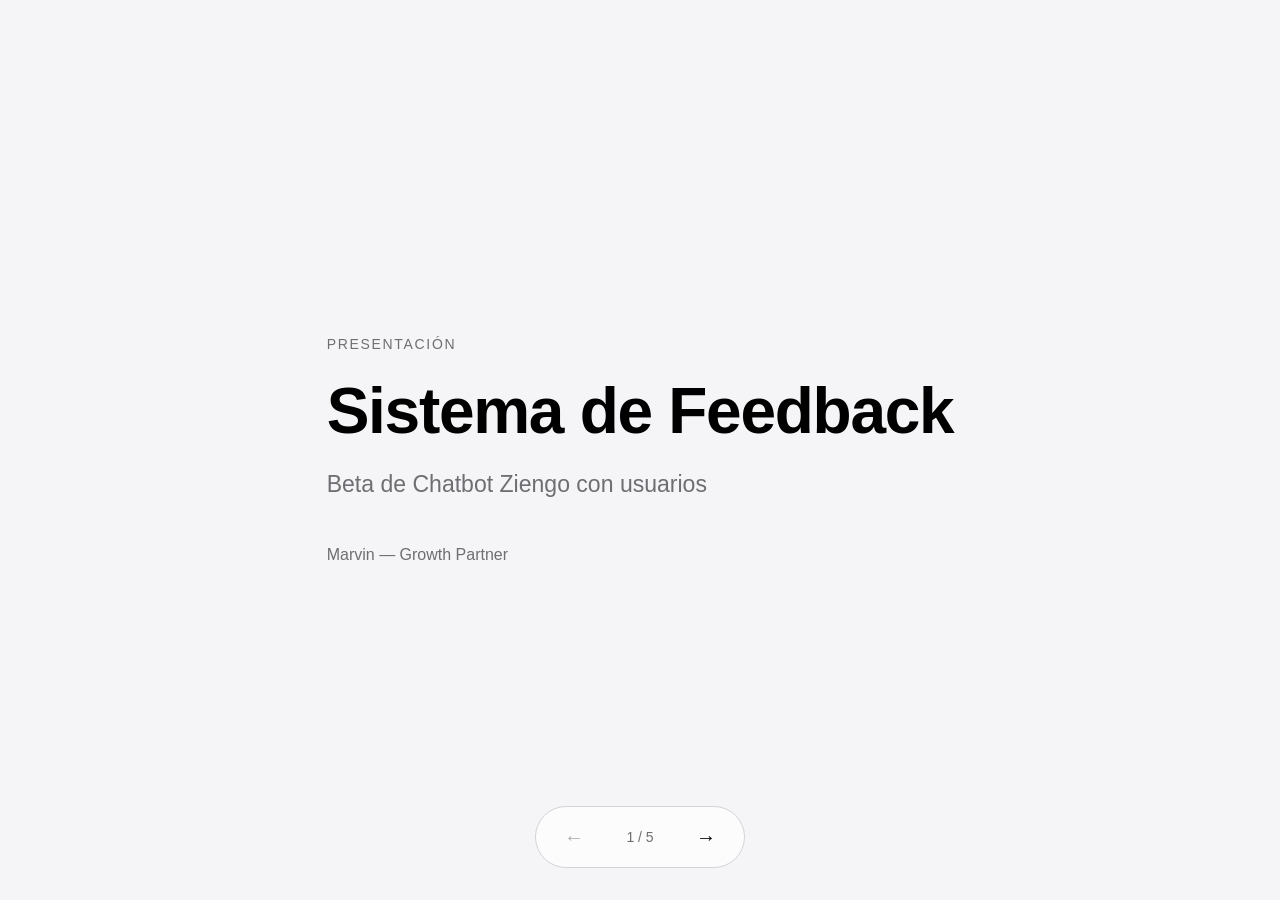
<file: feedback-system-presentation-chatbotziengo/index.html>
<!DOCTYPE html>
<!--
  ╔══════════════════════════════════════════════════════════════╗
  ║  PRESENTACIÓN: SISTEMA DE FEEDBACK — CHATBOT ZIENGO          ║
  ║  Autor: Marvin (Growth Partner)                              ║
  ║  Este archivo arma la ESTRUCTURA (los "ladrillos" de la web) ║
  ║  El diseño visual está en styles.css                         ║
  ║  La interactividad (cambiar de slide) está en script.js      ║
  ╚══════════════════════════════════════════════════════════════╝
-->
<html lang="es">
<head>
  <!-- Configuración básica del documento -->
  <meta charset="UTF-8" />
  <!-- viewport: hace que la página se vea bien en celulares y pantallas distintas -->
  <meta name="viewport" content="width=device-width, initial-scale=1.0" />

  <title>Sistema de Feedback — Chatbot Ziengo</title>

  <!-- Conectamos la hoja de estilos (el "diseño visual") -->
  <link rel="stylesheet" href="styles.css" />
</head>

<body>

  <!--
    CONTENEDOR PRINCIPAL DE LA PRESENTACIÓN
    Adentro vamos a tener los 5 slides, uno detrás del otro.
    El JavaScript se encargará de mostrar solo uno por vez.
  -->
  <main class="presentation">

    <!-- ═══════════════════════════════════════════════════════ -->
    <!-- SLIDE 1: PORTADA                                          -->
    <!-- ═══════════════════════════════════════════════════════ -->
    <!--
      data-slide-index="0" → es una etiqueta para que JS identifique
      cada slide por su número. Empezamos en 0 (como cuenta JS).
      La clase "is-active" indica cuál slide se muestra ahora.
    -->
    <section class="slide is-active" data-slide-index="0">
      <div class="slide-content">
        <p class="slide-eyebrow">Presentación</p>
        <h1 class="slide-title">Sistema de Feedback</h1>
        <p class="slide-subtitle">Beta de Chatbot Ziengo con usuarios</p>
        <p class="slide-author">Marvin — Growth Partner</p>
      </div>
    </section>

    <!-- ═══════════════════════════════════════════════════════ -->
    <!-- SLIDE 2: CONTEXTO                                         -->
    <!-- ═══════════════════════════════════════════════════════ -->
    <section class="slide" data-slide-index="1">
      <div class="slide-content">
        <p class="slide-eyebrow">01 · Contexto</p>
        <h1 class="slide-title">¿Qué es Chatbot Ziengo?</h1>
        <p class="slide-body">
          Una webapp con chatbot que, mediante web scraping,
          centraliza y responde sobre promos de tus marcas favoritas.
        </p>
        <p class="slide-body slide-body-muted">
          Esta beta busca validar el producto con usuarios reales
          antes de escalar.
        </p>
      </div>
    </section>

    <!-- ═══════════════════════════════════════════════════════ -->
    <!-- SLIDE 3: CÓMO RECOLECTAMOS FEEDBACK                       -->
    <!-- ═══════════════════════════════════════════════════════ -->
    <section class="slide" data-slide-index="2">
      <div class="slide-content">
        <p class="slide-eyebrow">02 · Recolección</p>
        <h1 class="slide-title">Cómo recolectamos feedback</h1>

        <!--
          ul = unordered list = lista desordenada (con viñetas).
          Cada <li> es un elemento de la lista.
          Estos son PLACEHOLDERS: vos los reemplazás con los reales.
        -->
        <ul class="slide-list">
          <li>Encuestas in-app al cerrar conversación</li>
          <li>Entrevistas 1:1 con usuarios activos</li>
          <li>Métricas de uso del chatbot</li>
          <li>Reportes espontáneos de los usuarios</li>
        </ul>
      </div>
    </section>

    <!-- ═══════════════════════════════════════════════════════ -->
    <!-- SLIDE 4: CÓMO LO PROCESAMOS Y PRIORIZAMOS                 -->
    <!-- ═══════════════════════════════════════════════════════ -->
    <section class="slide" data-slide-index="3">
      <div class="slide-content">
        <p class="slide-eyebrow">03 · Procesamiento</p>
        <h1 class="slide-title">Cómo lo procesamos y priorizamos</h1>
        <ul class="slide-list">
          <li>Categorización por tipo (bug, feature, UX, contenido)</li>
          <li>Cruce con métricas: ¿cuántos lo reportan?</li>
          <li>Priorización por impacto vs. esfuerzo</li>
          <li>Decisión semanal sobre qué se ataca primero</li>
        </ul>
      </div>
    </section>

    <!-- ═══════════════════════════════════════════════════════ -->
    <!-- SLIDE 5: CIERRE                                           -->
    <!-- ═══════════════════════════════════════════════════════ -->
    <section class="slide" data-slide-index="4">
      <div class="slide-content">
        <p class="slide-eyebrow">Cierre</p>
        <h1 class="slide-title">Próximos pasos</h1>
        <p class="slide-body">
          Iteramos sobre los hallazgos clave de la beta
          y preparamos al producto para una expansión controlada.
        </p>
        <p class="slide-author">Gracias.</p>
      </div>
    </section>

  </main>

  <!--
    ═══════════════════════════════════════════════════════════
    CONTROLES DE NAVEGACIÓN
    Botones de izquierda/derecha + contador "X de Y".
    El JavaScript escucha los clicks y las flechas del teclado.
    ═══════════════════════════════════════════════════════════
  -->
  <nav class="controls" aria-label="Navegación de slides">
    <!--
      type="button" evita que el botón intente enviar un formulario.
      aria-label es para lectores de pantalla (accesibilidad).
    -->
    <button
      type="button"
      class="nav-button"
      id="prev-button"
      aria-label="Slide anterior"
    >
      ←
    </button>

    <!--
      El contador se llena dinámicamente con JS.
      Por ahora arranca en "1 / 5" como placeholder estático.
    -->
    <span class="slide-counter" id="slide-counter">1 / 5</span>

    <button
      type="button"
      class="nav-button"
      id="next-button"
      aria-label="Slide siguiente"
    >
      →
    </button>
  </nav>

  <!--
    Conectamos el archivo de JavaScript al final del <body>.
    Lo ponemos al final para que el HTML cargue primero
    y el JS pueda encontrar todos los elementos cuando se ejecute.
  -->
  <script src="script.js"></script>

</body>
</html>
</file>
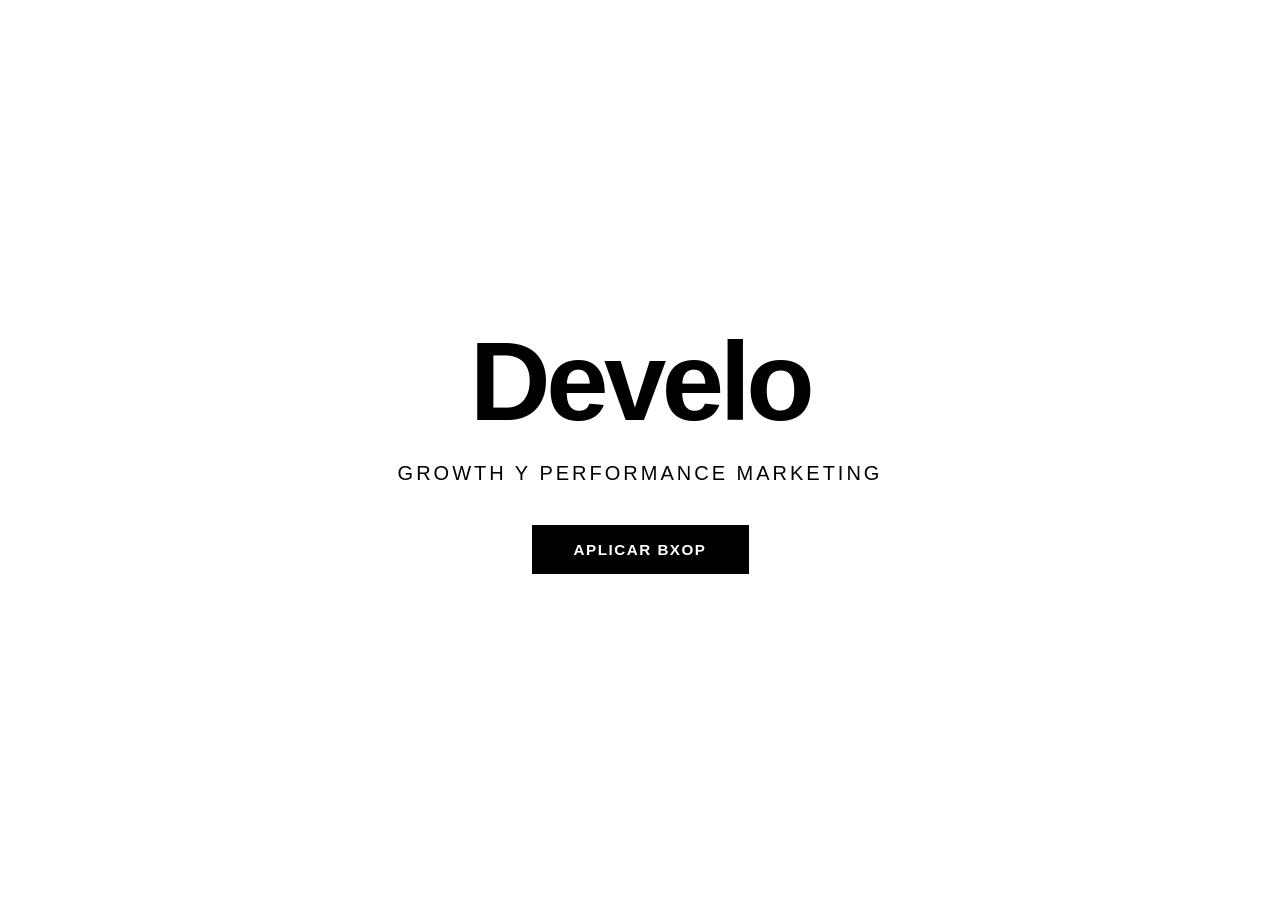
<file: landing-develo/index.html>
<!DOCTYPE html>
<html lang="es">
<head>
  <meta charset="UTF-8" />
  <meta name="viewport" content="width=device-width, initial-scale=1.0" />
  <title>Develo</title>
  <link rel="stylesheet" href="styles.css" />
</head>
<body>
  <main class="hero">
    <h1 class="titulo">Develo</h1>
    <p class="subtitulo">Growth y Performance Marketing</p>
    <button id="btn-optimizar">Aplicar BXOP</button>
  </main>
  <script src="codigo.js"></script>
</body>
</html>
</file>
<file: feedback-system-presentation-chatbotziengo/styles.css>
/*
  ╔══════════════════════════════════════════════════════════════╗
  ║  ESTILOS — SISTEMA DE FEEDBACK CHATBOT ZIENGO                ║
  ║  Estética: minimalista, tipo Apple                           ║
  ║  Paleta:   blanco roto + gris oscuro + acento negro          ║
  ╚══════════════════════════════════════════════════════════════╝

  CÓMO LEER ESTE ARCHIVO:
  CSS funciona así → "elemento { propiedad: valor; }"
  Es como decir: "a TAL cosa, ponele TAL característica".
*/


/* ─────────────────────────────────────────────────────────────
   1. VARIABLES DE COLOR Y MEDIDAS
   Las definimos una vez acá arriba y las reusamos en todo el
   archivo. Si querés cambiar el color principal, lo cambiás
   acá y se actualiza en toda la presentación.
   ───────────────────────────────────────────────────────────── */
:root {
  /* Colores */
  --color-background: #F5F5F7;   /* blanco roto (fondo) */
  --color-text:       #1D1D1F;   /* gris muy oscuro (texto principal) */
  --color-muted:      #6E6E73;   /* gris medio (texto secundario) */
  --color-accent:     #000000;   /* negro puro (acentos y botones) */
  --color-border:     #D2D2D7;   /* gris clarito (líneas finas) */

  /* Tipografía */
  --font-family: -apple-system, BlinkMacSystemFont, "SF Pro Display",
                 "Helvetica Neue", "Inter", Arial, sans-serif;

  /* Tiempo de las animaciones */
  --transition-speed: 0.6s;
}


/* ─────────────────────────────────────────────────────────────
   2. RESET BÁSICO
   Los navegadores aplican estilos por defecto distintos entre sí.
   Acá los "limpiamos" para empezar todos desde cero parejo.
   ───────────────────────────────────────────────────────────── */
* {
  /* Resetea márgenes y rellenos a cero en TODOS los elementos */
  margin: 0;
  padding: 0;
  /* box-sizing: border-box hace que padding+border NO sumen al ancho.
     Es decir, si decís "100px de ancho", queda 100px, no 110. */
  box-sizing: border-box;
}


/* ─────────────────────────────────────────────────────────────
   3. CUERPO DE LA PÁGINA
   El "lienzo" general donde viven los slides.
   ───────────────────────────────────────────────────────────── */
body {
  font-family: var(--font-family);
  color: var(--color-text);
  background-color: var(--color-background);

  /* Hacemos que el body ocupe TODA la ventana (100% del alto) */
  min-height: 100vh;  /* vh = viewport height = % de la altura de pantalla */

  /* Suaviza la tipografía (más legible y elegante) */
  -webkit-font-smoothing: antialiased;
  -moz-osx-font-smoothing: grayscale;
}


/* ─────────────────────────────────────────────────────────────
   4. CONTENEDOR DE LA PRESENTACIÓN
   Es el "marco" que contiene los 5 slides.
   ───────────────────────────────────────────────────────────── */
.presentation {
  /* Position relative: para que los slides adentro (absolute)
     se posicionen RESPECTO a este contenedor, no a la pantalla */
  position: relative;
  width: 100%;
  height: 100vh;       /* ocupa toda la altura de la ventana */
  overflow: hidden;    /* esconde lo que se desborde */
}


/* ─────────────────────────────────────────────────────────────
   5. SLIDES
   Cada slide ocupa toda la pantalla y está superpuesto al resto.
   Solo el que tenga la clase ".is-active" es visible.
   ───────────────────────────────────────────────────────────── */
.slide {
  /* position absolute = se "despega" del flujo normal del documento.
     Los slides quedan apilados uno encima del otro. */
  position: absolute;
  top: 0;
  left: 0;
  width: 100%;
  height: 100%;

  /* Centrar el contenido del slide vertical y horizontalmente */
  display: flex;
  align-items: center;
  justify-content: center;

  /* Por defecto, todos los slides están INVISIBLES */
  opacity: 0;
  visibility: hidden;
  /* Los movemos un poquito hacia abajo para la animación de entrada */
  transform: translateY(20px);

  /* La transición: cuánto tarda en cambiar entre estados.
     "all" significa: animá todas las propiedades que cambien. */
  transition: opacity var(--transition-speed) ease,
              transform var(--transition-speed) ease,
              visibility var(--transition-speed) ease;
}

/*
  Cuando un slide tiene la clase "is-active":
  → se vuelve visible
  → vuelve a su posición original
  → opacidad al 100%
  El JavaScript se encarga de poner/sacar esta clase.
*/
.slide.is-active {
  opacity: 1;
  visibility: visible;
  transform: translateY(0);
}


/* ─────────────────────────────────────────────────────────────
   6. CONTENIDO DENTRO DE CADA SLIDE
   Acá centramos y damos espacio respirable a los textos.
   ───────────────────────────────────────────────────────────── */
.slide-content {
  /* Ancho máximo: aunque la pantalla sea muy ancha,
     el texto no se estira más de 720px (más legible). */
  max-width: 720px;
  padding: 0 2rem;     /* respiración a los lados */
  text-align: left;    /* texto alineado a la izquierda */
}


/* ─────────────────────────────────────────────────────────────
   7. TIPOGRAFÍA DE LOS SLIDES
   Tamaños grandes, mucho espacio. Estilo Apple.
   ───────────────────────────────────────────────────────────── */

/* "Eyebrow": el textito chiquito arriba del título principal */
.slide-eyebrow {
  font-size: 0.875rem;        /* chico */
  font-weight: 500;
  text-transform: uppercase;  /* TODO EN MAYÚSCULAS */
  letter-spacing: 0.12em;     /* separación entre letras */
  color: var(--color-muted);
  margin-bottom: 1.5rem;
}

/* Título principal del slide */
.slide-title {
  /* Tipografía grande, pero responsiva (se adapta a la pantalla):
     - mínimo 2.5rem
     - ideal 5vw (5% del ancho de la pantalla)
     - máximo 4.5rem */
  font-size: clamp(2.5rem, 5vw, 4.5rem);
  font-weight: 600;
  line-height: 1.1;           /* poco espacio entre líneas (compacto) */
  letter-spacing: -0.02em;    /* letras un poquito juntas (estilo Apple) */
  color: var(--color-accent); /* negro puro */
  margin-bottom: 1.5rem;
}

/* Subtítulo (usado en la portada) */
.slide-subtitle {
  font-size: clamp(1.125rem, 1.8vw, 1.5rem);
  font-weight: 400;
  color: var(--color-muted);
  margin-bottom: 3rem;
}

/* Texto de párrafo principal */
.slide-body {
  font-size: clamp(1.125rem, 1.5vw, 1.375rem);
  font-weight: 400;
  line-height: 1.5;
  color: var(--color-text);
  margin-bottom: 1.25rem;
  max-width: 600px;  /* no muy ancho, más fácil de leer */
}

/* Texto secundario (gris, más sutil) */
.slide-body-muted {
  color: var(--color-muted);
}

/* Nombre del autor / firma de cierre */
.slide-author {
  font-size: 1rem;
  font-weight: 500;
  color: var(--color-muted);
  margin-top: 2rem;
}


/* ─────────────────────────────────────────────────────────────
   8. LISTAS (usadas en slides 3 y 4)
   ───────────────────────────────────────────────────────────── */
.slide-list {
  list-style: none;  /* sin viñetas por defecto, vamos a poner las nuestras */
  margin-top: 1rem;
}

.slide-list li {
  font-size: clamp(1.125rem, 1.5vw, 1.375rem);
  font-weight: 400;
  line-height: 1.6;
  color: var(--color-text);
  padding-left: 2rem;
  position: relative;       /* necesario para posicionar la "viñeta" */
  margin-bottom: 1rem;
}

/*
  ::before es un "pseudo-elemento": creamos un contenido decorativo
  ANTES de cada <li>. Acá lo usamos como una línea negra a la izquierda.
*/
.slide-list li::before {
  content: "";                          /* contenido vacío, solo decoración */
  position: absolute;
  left: 0;
  top: 0.85em;                          /* alineada con el texto */
  width: 1rem;
  height: 1px;
  background-color: var(--color-accent); /* línea negra */
}


/* ─────────────────────────────────────────────────────────────
   9. CONTROLES DE NAVEGACIÓN
   La barra inferior con los botones ← → y el contador.
   ───────────────────────────────────────────────────────────── */
.controls {
  /* fixed = pegado a la ventana, no se mueve con el scroll */
  position: fixed;
  bottom: 2rem;
  left: 50%;
  transform: translateX(-50%);  /* truco para centrar horizontalmente */

  display: flex;
  align-items: center;
  gap: 1.5rem;                  /* espacio entre los hijos (botones + contador) */

  background-color: rgba(255, 255, 255, 0.7);  /* blanco semitransparente */
  backdrop-filter: blur(20px);                  /* efecto vidrio esmerilado (Apple) */
  -webkit-backdrop-filter: blur(20px);

  padding: 0.75rem 1.25rem;
  border-radius: 999px;          /* píldora súper redonda */
  border: 1px solid var(--color-border);
}

/* Los botones de flecha */
.nav-button {
  background: transparent;       /* sin color de fondo */
  border: none;                  /* sin borde */
  cursor: pointer;               /* el cursor cambia a "manito" al pasar encima */
  font-size: 1.25rem;
  color: var(--color-accent);
  width: 2.25rem;
  height: 2.25rem;
  border-radius: 50%;            /* circular */

  display: flex;
  align-items: center;
  justify-content: center;

  transition: background-color 0.2s ease, transform 0.2s ease;
}

/* :hover = cuando el mouse pasa por encima del botón */
.nav-button:hover {
  background-color: rgba(0, 0, 0, 0.06);  /* gris muy suave */
}

/* :active = cuando lo estás CLICKEANDO (presionando) */
.nav-button:active {
  transform: scale(0.95);  /* se achica apenas, da sensación de "presionado" */
}

/* :disabled = cuando el botón no se puede usar (ej: ya estoy en el primer slide) */
.nav-button:disabled {
  opacity: 0.3;
  cursor: not-allowed;
}

/* El contador "1 / 5" */
.slide-counter {
  font-size: 0.875rem;
  font-weight: 500;
  color: var(--color-muted);
  font-variant-numeric: tabular-nums;  /* números con ancho fijo (no "saltan") */
  min-width: 3rem;
  text-align: center;
}


/* ─────────────────────────────────────────────────────────────
   10. RESPONSIVE — PANTALLAS CHICAS (celulares)
   "@media (max-width: 600px)" = aplica solo si la pantalla
   es de 600px o menos de ancho. Ajustamos espacios.
   ───────────────────────────────────────────────────────────── */
@media (max-width: 600px) {
  .slide-content {
    padding: 0 1.5rem;
  }

  .controls {
    bottom: 1.25rem;
    padding: 0.5rem 1rem;
    gap: 1rem;
  }
}
</file>
<file: landing-develo/styles.css>
*, *::before, *::after {
  box-sizing: border-box;
  margin: 0;
  padding: 0;
}

body {
  background-color: #ffffff;
  color: #000000;
  font-family: 'Helvetica Neue', Helvetica, Arial, sans-serif;
  min-height: 100vh;
  display: flex;
  align-items: center;
  justify-content: center;
}

.hero {
  display: flex;
  flex-direction: column;
  align-items: center;
  gap: 1.5rem;
  text-align: center;
  padding: 2rem;
}

.titulo {
  font-size: clamp(3rem, 10vw, 7rem);
  font-weight: 900;
  letter-spacing: -0.04em;
  line-height: 1;
  color: #000000;
}

.subtitulo {
  font-size: clamp(0.9rem, 2.5vw, 1.25rem);
  font-weight: 400;
  letter-spacing: 0.15em;
  text-transform: uppercase;
  color: #000000;
}

#btn-optimizar {
  margin-top: 1rem;
  padding: 0.85rem 2.5rem;
  background-color: #000000;
  color: #ffffff;
  border: 2px solid #000000;
  font-family: inherit;
  font-size: 0.95rem;
  font-weight: 700;
  letter-spacing: 0.1em;
  text-transform: uppercase;
  cursor: pointer;
  transition: background-color 0.15s ease, color 0.15s ease;
}

#btn-optimizar:hover {
  background-color: #ffffff;
  color: #000000;
}

#btn-optimizar:active {
  opacity: 0.75;
}
</file>
